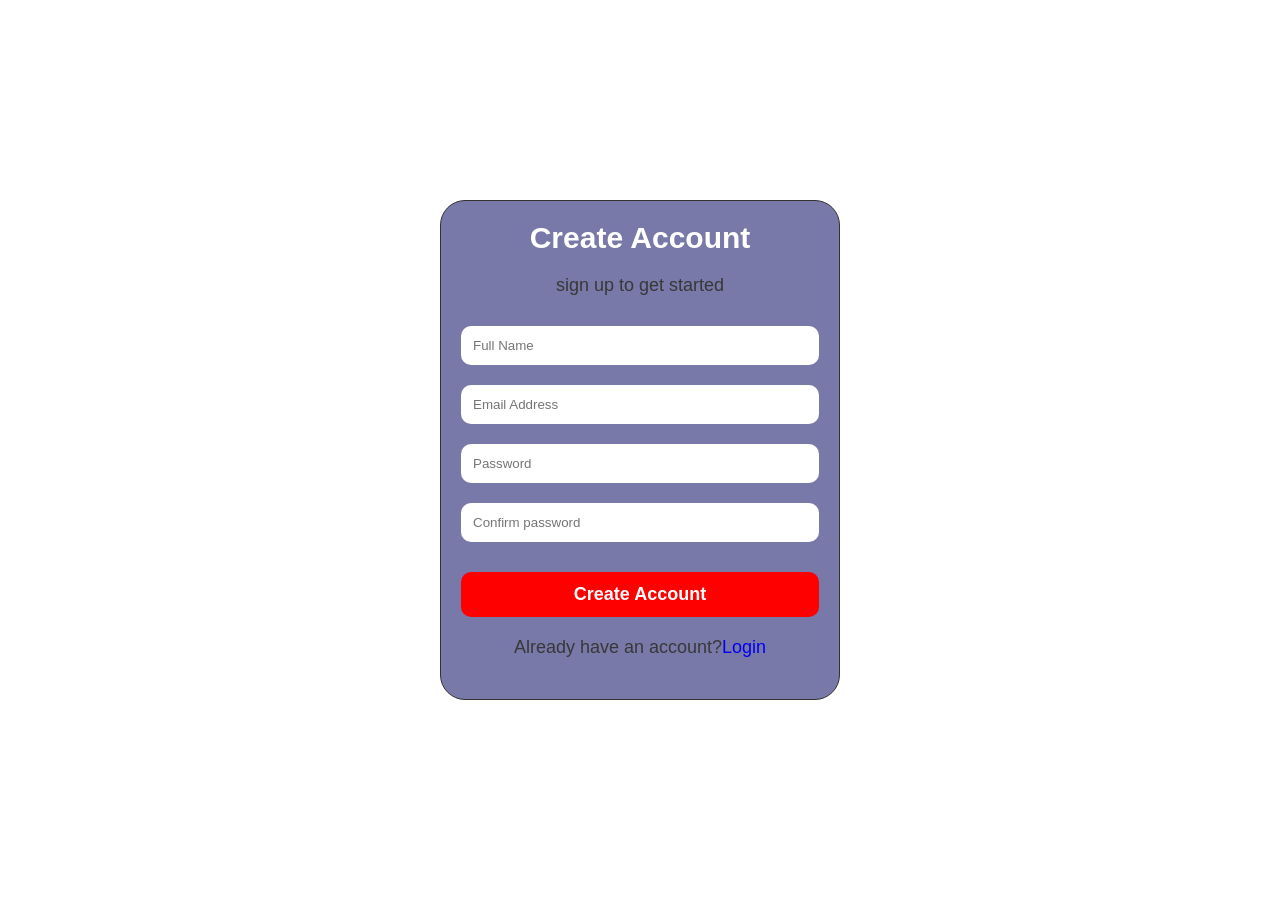
<file: index.html>
<!DOCTYPE html>
<html lang="en">
<head>
    <meta charset="UTF-8">
    <meta name="viewport" content="width=device-width, initial-scale=1.0">
    <title>Midterm</title>
    <link rel="stylesheet" href="style.css">
    <link rel="shortcut icon" type="image/x-icon" href="/image/123.jpg">
</head>
<body>
        <div class="box">
            <h1>Create Account</h1>
            <p>sign up to get started</p>
            <input type="text" placeholder="Full Name">

            <input type="email" placeholder="Email Address">

            <input type="password"  placeholder="Password">

            <input type="password"  placeholder="Confirm password">

            <button type="Create Account">Create  Account</button>

            <p>Already have an account?<a href="#">Login</a></p>
        </div>
</body>
</html>
</file>
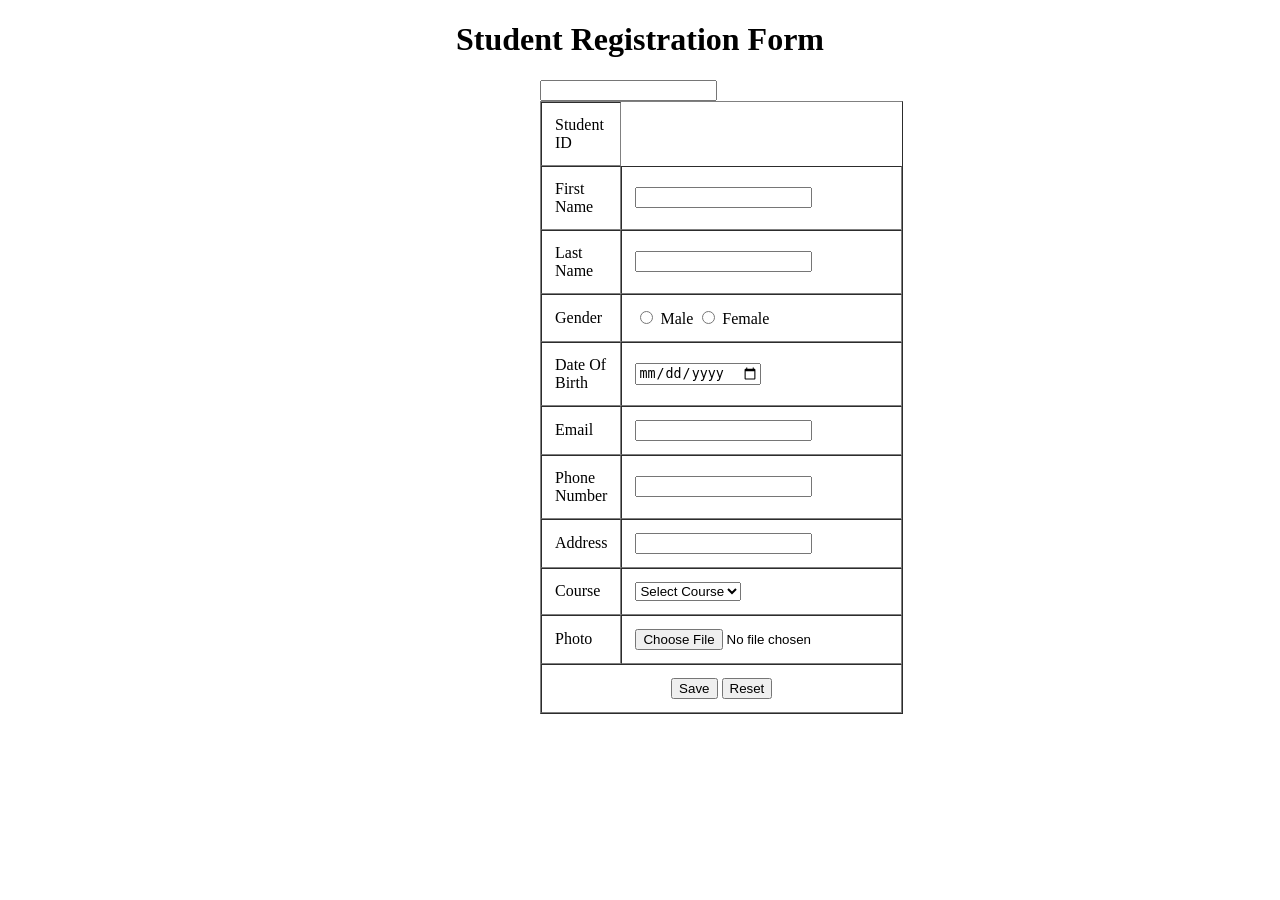
<file: indexhome.html>
<!DOCTYPE html>
<html lang="en">
<head>
    <meta charset="UTF-8">
    <meta name="viewport" content="width=device-width, initial-scale=1.0">
    <title>Home Work</title>
</head>
<body>
    <h1><center>Student Registration Form</center></h1>
     <form enctype="multipart/form-data">
    <div style="margin: auto; width: 200px;">   
           <table width="50%" border="1" cellspacing="0" cellpadding="13", align="center">
            <tr>
                <td><label for="Student ID">Student ID</label></td> 
                <tb><input type="text" id"student_id" name"student_id"</tb>
                <tr>
                    <td><label for="First Name">First Name</label></td>
                    <td><input type="text" id="first_name" name="first_name" required></td>
                </tr>

        <tr>
            <td><label for="Last Name">Last Name</label></td>
            <td><input type="text" id="last_name" name="last_name" required></td>
        </tr>

        <tr>
            <td><label for="Gender">Gender</label></td>
            <td>
                <input type="radio" id="male" name="gender" value="male" required>
                <label for="male">Male</label>
                <input type="radio" id="female" name="gender" value="female" required>
                <label for="female">Female</label>
            </td>
        </tr>

        <tr>
            <td><label for="Date Of Birth">Date Of Birth</label></td>
            <td><input type="date" id="date_of_birth" name="date_of_birth" required></td>
        </tr>

        <tr>
            <td><label for="Email">Email</label></td>
            <td><input type="email" id="email" name="email" required></td>
        </tr>

        <tr>
            <td><label for="Phone Number">Phone Number</label></td>
            <td><input type="tel" id="phone_number" name="phone_number" required></td>
        </tr>

        <tr>
            <td><label for="Address">Address</label></td>
            <td><input type="text" id="address" name="address" required></td>
        </tr>
        <tr>

            <td><label for="Course">Course</label></td>
            <td>
                <select id="course" name="course" required>
                    <option value="">Select Course</option>
                    <option value="HTML">HTML</option>
                    <option value="CSS">CSS</option>
                    <option value="JS">JS</option>
                </select>
            </td>
        </tr>

        <tr>
            <td><label for="Photo">Photo</label></td>
            <td><input type="file" id="photo" name="photo" accept="image/*" required></td>
        </tr>
        <tr>

            <td colspan="2" style="text-align: center;">
                <input type="submit" value="Save">
                <input type="reset" value="Reset">
            </td>
        
        </div>
     </form>
</body>
</html>
</file>
<file: style.css>
*{
    margin: 0;
    padding: 0;
    box-sizing: border-box;
    font-family: Arial, sans-serif;
}
body{
    justify-content:center;
    align-items:center;
    display:flex;
    height:100vh;
}
.box{
    background-color:rgb(120, 120, 169);
    width: 400px;
    height: 500px;
    color:white;
    padding:20px;
    margin:20px;
    border:1px solid rgb(53, 50, 50);
    border-radius:25px;
}
.box input{
    width: 100%;
    padding: 12px;
    margin: 10px 0;
    border: none;
    border-radius: 10px;
}
.box input:hover{
    border: 2px solid pink;
}
.box button{
    background-color:red;
    color:white;
    padding:12px;
    margin-top:20px;
    border:none;
    font-weight:bold;
    font-size:18px;
    width:100%;
    border-radius:10px;
}
h1{
    font-size:30px;
    text-align:center;
}
p{
    font-size:18px;
    margin:20px;
    text-align:center;
    color:rgb(56, 56, 56);
}
p a{
    text-decoration:none;
}
</file>
